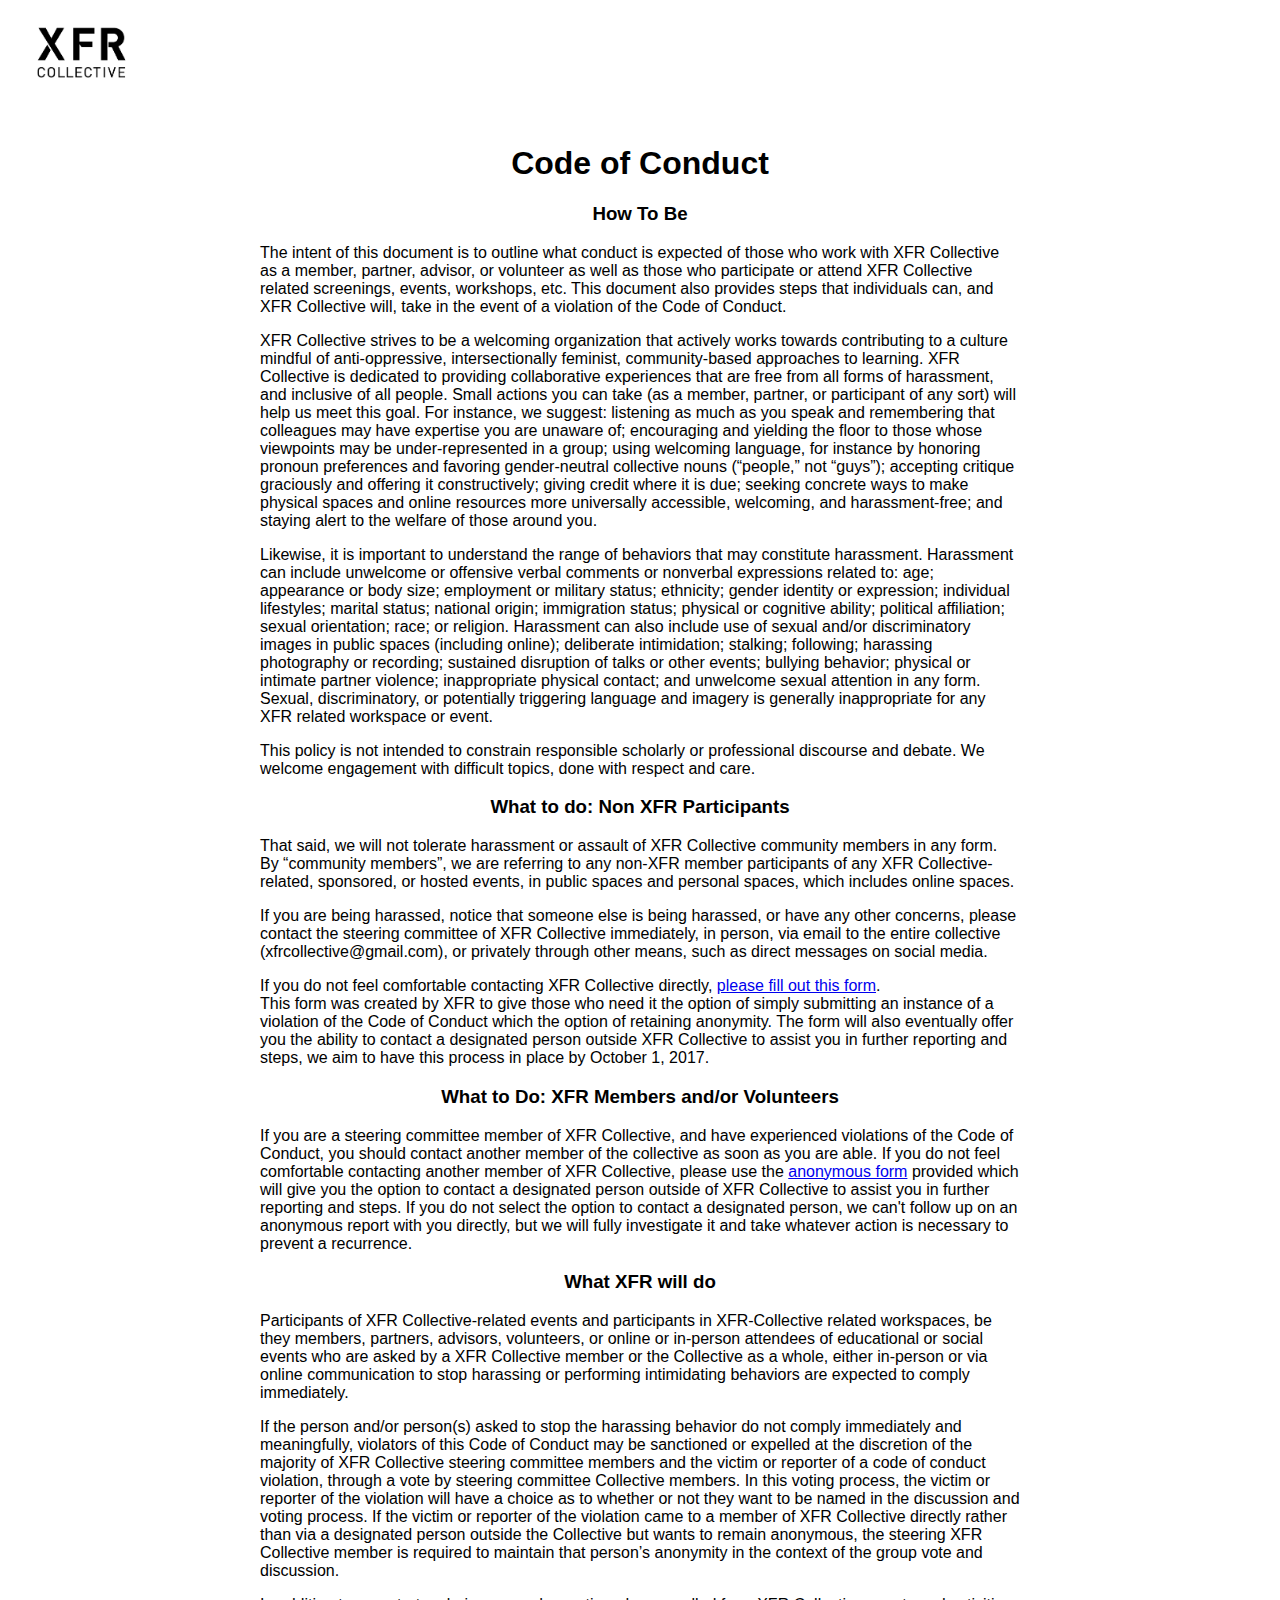
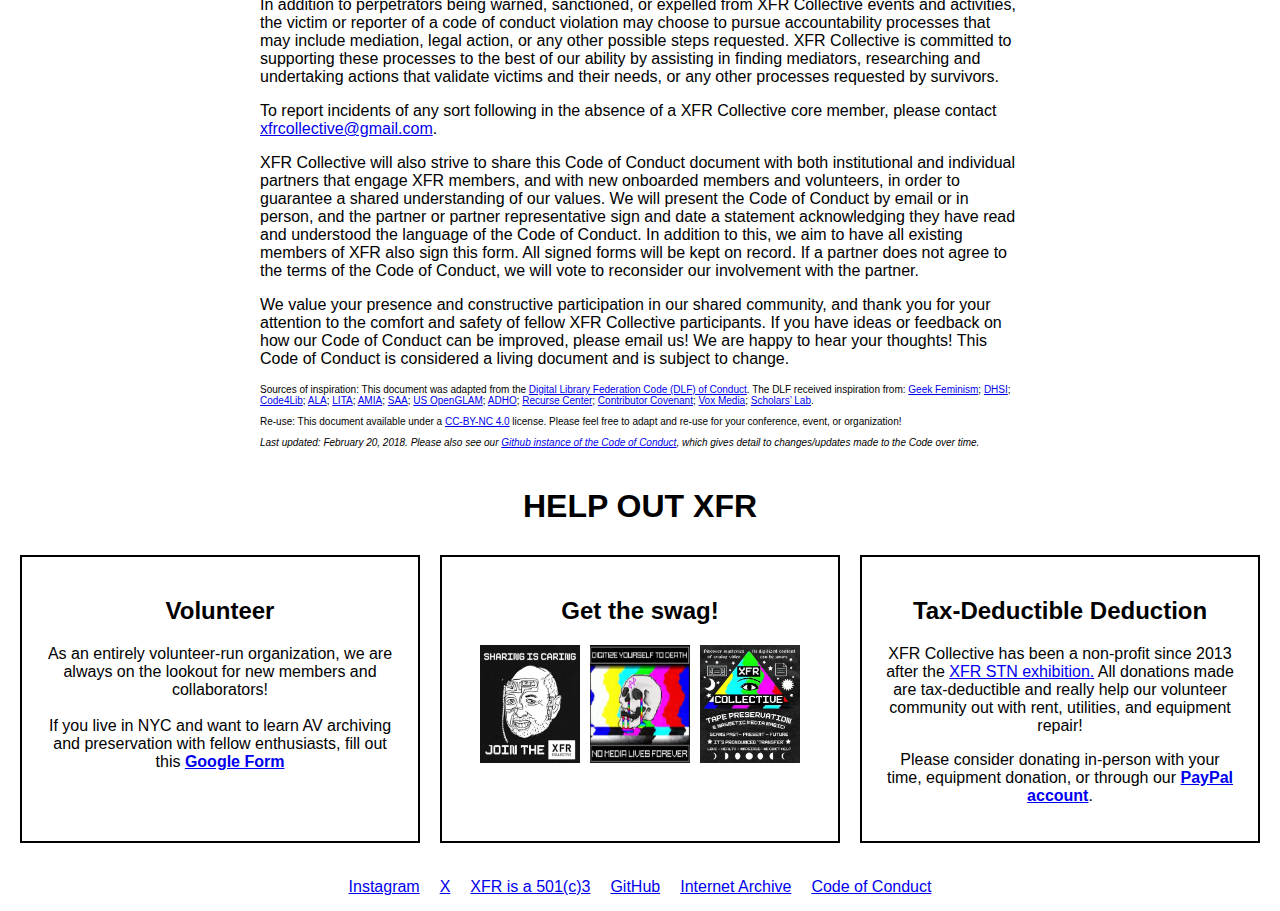
<file: conductcode.html>
<!DOCTYPE html>
<html lang="en">
<head>
  <meta charset="UTF-8">
  <meta name="viewport" content="width=device-width, initial-scale=1.0">
  <title>XFR</title>
  <link rel="icon" type="image/x-icon" href="images/bunny.ico">
  <link rel="stylesheet" href="style.css">
</head>

<body>
  <!-- NAV -->
  <nav>
    <img 
        id="logo" 
        alt="XFR Collective logo"
        src="images/XFR_RGB_LOGO.jpg">      
  </nav>

  <!-- MAIN CONTENT -->
  <main>
    <!-- CODE OF CONDUCT -->
    <div id="code-of-conduct">
      <h1>Code of Conduct</h1>
      <div id="conduct-text">
        
          <p><p><center><h3>How To Be</h3></center></p></p>
        
            <p>The intent of this document is to outline what conduct is expected of those who work with XFR Collective as a member, partner, advisor, or volunteer as well as those who participate or attend XFR Collective related screenings, events, workshops, etc. This document also provides steps that individuals can, and XFR Collective will, take in the event of a violation of the Code of Conduct.</p>
        
        <p>XFR Collective strives to be a welcoming organization that actively works towards contributing to a culture mindful of anti-oppressive, intersectionally feminist, community-based approaches to learning. XFR Collective is dedicated to providing collaborative experiences that are free from all forms of harassment, and inclusive of all people. Small actions you can take (as a member, partner, or participant of any sort) will help us meet this goal. For instance, we suggest: listening as much as you speak and remembering that colleagues may have expertise you are unaware of; encouraging and yielding the floor to those whose viewpoints may be under-represented in a group; using welcoming language, for instance by honoring pronoun preferences and favoring gender-neutral collective nouns (“people,” not “guys”); accepting critique graciously and offering it constructively; giving credit where it is due; seeking concrete ways to make physical spaces and online resources more universally accessible, welcoming, and harassment-free; and staying alert to the welfare of those around you.</p>
        
        <p>Likewise, it is important to understand the range of behaviors that may constitute harassment. Harassment can include unwelcome or offensive verbal comments or nonverbal expressions related to: age; appearance or body size; employment or military status; ethnicity; gender identity or expression; individual lifestyles; marital status; national origin; immigration status; physical or cognitive ability; political affiliation; sexual orientation; race; or religion. Harassment can also include use of sexual and/or discriminatory images in public spaces (including online); deliberate intimidation; stalking; following; harassing photography or recording; sustained disruption of talks or other events; bullying behavior; physical or intimate partner violence; inappropriate physical contact; and unwelcome sexual attention in any form. Sexual, discriminatory, or potentially triggering language and imagery is generally inappropriate for any XFR related workspace or event.</p>
        
        <p>This policy is not intended to constrain responsible scholarly or professional discourse and debate. We welcome engagement with difficult topics, done with respect and care.</p>
        
        <p><p><p><center><h3>What to do: Non XFR Participants</center></h3></p></p></p>
        
        <p>That said, we will not tolerate harassment or assault of XFR Collective community members in any form. By “community members”, we are referring to any non-XFR member participants of any XFR Collective-related, sponsored, or hosted events, in public spaces and personal spaces, which includes online spaces.</p>
        
        <p>If you are being harassed, notice that someone else is being harassed, or have any other concerns, please contact the steering committee of XFR Collective immediately, in person, via email to the entire collective (xfrcollective@gmail.com), or privately through other means, such as direct messages on social media.</p>
        
        <p>If you do not feel comfortable contacting XFR Collective directly, <a href="https://goo.gl/forms/w063hoMN5kr4WtEC2" target="_blank">please fill out this form</a>.
<br>This form was created by XFR to give those who need it the option of simply submitting an instance of a violation of the Code of Conduct which the option of retaining anonymity. The form will also eventually offer you the ability to contact a designated person outside XFR Collective to assist you in further reporting and steps, we aim to have this process in place by October 1, 2017.</br></p>
        
        <p><p><p><center></p><h3>What to Do: XFR Members and/or Volunteers</h3></center></p></p></p>
        <p>If you are a steering committee member of XFR Collective, and have experienced violations of the Code of Conduct, you should contact another member of the collective as soon as you are able. If you do not feel comfortable contacting another member of XFR Collective, please use the <a href="https://docs.google.com/forms/d/e/1FAIpQLScUQFxQY41PsDp6XByw6g2ALoHK72MoJGu-k1bxXmsNbLg7rw/viewform" target="_blank">anonymous form</a> provided which will give you the option to contact a designated person outside of XFR Collective to assist you in further reporting and steps. If you do not select the option to contact a designated person, we can't follow up on an anonymous report with you directly, but we will fully investigate it and take whatever action is necessary to prevent a recurrence.</p>

        <p><p><p><center><h3>What XFR will do</h3></center></p></p></p>

        <p>Participants of XFR Collective-related events and participants in XFR-Collective related workspaces, be they members, partners, advisors, volunteers, or online or in-person attendees of educational or social events who are asked by a XFR Collective member or the Collective as a whole, either in-person or via online communication to stop harassing or performing intimidating behaviors are expected to comply immediately.</p>

        <p>If the person and/or person(s) asked to stop the harassing behavior do not comply immediately and meaningfully, violators of this Code of Conduct may be sanctioned or expelled at the discretion of the majority of XFR Collective steering committee members and the victim or reporter of a code of conduct violation, through a vote by steering committee Collective members. In this voting process, the victim or reporter of the violation will have a choice as to whether or not they want to be named in the discussion and voting process. If the victim or reporter of the violation came to a member of XFR Collective directly rather than via a designated person outside the Collective but wants to remain anonymous, the steering XFR Collective member is required to maintain that person’s anonymity in the context of the group vote and discussion.</p>

        <p>In addition to perpetrators being warned, sanctioned, or expelled from XFR Collective events and activities, the victim or reporter of a code of conduct violation may choose to pursue accountability processes that may include mediation, legal action, or any other possible steps requested. XFR Collective is committed to supporting these processes to the best of our ability by assisting in finding mediators, researching and undertaking actions that validate victims and their needs, or any other processes requested by survivors.</p>

        <p>To report incidents of any sort following in the absence of a XFR Collective core member, please contact <a href="mailto:xfrcollective@gmail.com" target="_blank">xfrcollective@gmail.com</a>.</p>

        <p>XFR Collective will also strive to share this Code of Conduct document with both institutional and individual partners that engage XFR members, and with new onboarded members and volunteers, in order to guarantee a shared understanding of our values. We will present the Code of Conduct by email or in person, and the partner or partner representative sign and date a statement acknowledging they have read and understood the language of the Code of Conduct. In addition to this, we aim to have all existing members of XFR also sign this form. All signed forms will be kept on record. If a partner does not agree to the terms of the Code of Conduct, we will vote to reconsider our involvement with the partner.</p>

        <p>We value your presence and constructive participation in our shared community, and thank you for your attention to the comfort and safety of fellow XFR Collective participants. If you have ideas or feedback on how our Code of Conduct can be improved, please email us! We are happy to hear your thoughts! This Code of Conduct is considered a living document and is subject to change.</p>

        <span style="font-size: x-small !important;">
        <p><p><p>Sources of inspiration: This document was adapted from the <a href="https://www.diglib.org/about/code-of-conduct/" target="_blank">Digital Library Federation Code (DLF) of Conduct</a>. The DLF received inspiration from: <a href="http://geekfeminism.wikia.com/wiki/Conference_anti-harassment" target="_blank">Geek Feminism</a>; <a href="http://www.dhsi.org/events.php" target="_blank">DHSI</a>; <a href="http://2016.code4lib.org/conduct.html" target="_blank">Code4Lib</a>; <a href="http://2016.alaannual.org/statement-appropriate-conduct" target="_blank">ALA</a>; <a href="http://forum.lita.org/about/statement-of-appropriate-conduct/" target="_blank">LITA</a>; <a href="http://www.amiaconference.net/amia-code-of-conduct/" target="_blank">AMIA</a>; <a href="http://www2.archivists.org/statements/saa-code-of-conduct#.Vykgrj8XQ69" target="_blank">SAA</a>; <a href="https://meta.wikimedia.org/wiki/US_OpenGLAM_Launch/Friendly_space_policy" target="_blank">US OpenGLAM</a>; <a href="http://adho.org/administration/conference-coordinating-program-committee/adho-conference-code-conduct" target="_blank">ADHO</a>; <a href="https://www.recurse.com/manual" target="_blank">Recurse Center</a>; <a href="http://contributor-covenant.org/version/1/4/" target="_blank">Contributor Covenant</a>; <a href="http://code-of-conduct.voxmedia.com/" target="_blank">Vox Media</a>; <a href="http://scholarslab.org/about/charter/" target="_blank">Scholars’ Lab</a>.

        <p>Re-use: This document available under a <a href="https://creativecommons.org/licenses/by-nc/4.0/" target="_blank">CC-BY-NC 4.0</a> license. Please feel free to adapt and re-use for your conference, event, or organization!</p>
        
        <p><i>Last updated: February 20, 2018. Please also see our <a href="https://github.com/XFRCollective/Administrative/blob/master/CodeofConduct.md" target="_blank">Github instance of the Code of Conduct</a>, which gives detail to changes/updates made to the Code over time.</i></p></span>
        </p></p></p>
      </div>
    </div>

    <!-- DONATE -->
    <container id="donate-box">
        <h1>HELP OUT XFR</h1>

        <div class="donate-container">
            <div class="box"> 
                <h2>Volunteer</h2> 
                    <p>As an entirely volunteer-run organization, we are always on the lookout for new members and collaborators! 
                    <br><br>
                    If you live in NYC and want to learn AV archiving and preservation with fellow enthusiasts, fill out this <a href="https://docs.google.com/forms/d/1O8QB_-9sPZSRcapnkDqLo_BKAXNR3A0D1DEj00YtCwg/edit" target="_blank"><b>Google Form</b></a></p>
            </div>


            <div class="box"> 
                <h2>Get the swag!</h2> 
                <div class="swag-images">
                    <a href="https://www.bonfire.com/org/xfr-collective-inc-472650562/" target="_blank">
                        <img 
                            class="swag-img"
                            alt="Digitize yourself to death 1"
                            src="/images/xfr-swag-01.png">
                        <img 
                            class="swag-img"
                            alt="Digitize yourself to death 2"
                            src="/images/xfr-swag-02.png">
                        <img 
                            class="swag-img"
                            alt="Digitize yourself to death 3"
                            src="/images/xfr-swag-03.png">
                    </a>
                </div>
            </div>


            <div class="box"> 
                <h2>Tax-Deductible Deduction</h2>
                <p>XFR Collective has been a non-profit since 2013 after the <a href="https://rhizome.org/editorial/2013/jul/17/opening-tomorrow-xfr-stn-media-conservation/" target="_blank">XFR STN exhibition.</a> All donations made are tax-deductible and really help our volunteer community out with rent, utilities, and equipment repair!</p>

                <p>Please consider donating in-person with your time, equipment donation, or through our <a href="https://www.paypal.com/donate/?hosted_button_id=Z9UUVT3ZKLQXA" target="_blank"><b>PayPal account</b></a>.</p>

            </div>

        </div>

    </container>
  </main>

  <!-- FOOTER -->
  <footer>
    <ul>
        <li><a alt href="https://www.instagram.com/xfrcollective/" target="_blank">Instagram</a></li>
        <li><a alt href="https://x.com/XFR_collective" target="_blank">X</a></li>
        <!-- <li><a alt href="https://www.facebook.com/XFRCollective/" target="_blank">FaceBook</a></li> -->
        <li><a alt href="https://app.candid.org/profile/9718846/xfr-collective-inc-47-2650562" target="_blank">XFR is a 501(c)3</a></li>
        <li><a alt href="https://github.com/XFRCollective" target="_blank">GitHub</a></li>
        <li><a alt href="https://archive.org/details/xfrcollective" target="_blank">Internet Archive</a></li>
        <li><a alt href="https://xfrcollective.org/conductcode" target="_blank">Code of Conduct</a></li></li>
    </ul>
    

</footer>


</body>
</html>
</file>
<file: style.css>
/* --- BODY & FLEX LAYOUT --- */
html, body {
  height: 100%;
  margin: 0;
}

body {
  display: flex;
  flex-direction: column;
  min-height: 100vh;
  font-family: sans-serif;
}

main {
  flex: 1; 
  padding: 20px;
}

/* --- NAV --- */
#logo {
  width: 10%;
  height: auto;
  margin-right:auto;
}

/* Mobile logo */
@media (max-width: 600px) {
  #logo {
    width: 40%;
    display: block;
    margin: 0 auto;
  }
}

nav {
  position: sticky;
  top: 0;
  display: flex;
  align-items: center;
  background-color: #fff;
  padding: 10px 20px;
  z-index: 100;
}

nav ul {
  list-style: none;
  display: flex;
  gap: 20px;
  margin-left: auto;
  padding: 0;
}

/* --- DONATE BOXES --- */
.donate-container {
  display: flex;
  flex-wrap: wrap;
  justify-content: center;
  gap: 20px;
}

#donate-box {
  width: 100%;
  max-width: 1000px;
  margin: 0 auto;
  text-align: center;
}

#donate-box h1 {
  margin-bottom: 30px;
}

.box {
  flex: 1 1 250px; 
  padding: 20px;
  border: 2px solid black;
  box-sizing: border-box;
}

/* Stack boxes on small screens */
@media (max-width: 780px) {
  .donate-container {
    flex-direction: column;
    align-items: center;
  }
}

/* --- MISSION --- */
#mission-box {
  width: 100%;
  max-width: 800px;
  margin: 0 auto 40px;
  text-align: center;
}

#mission-text {
  padding: 0 20px;
  font-size: x-large;
}

/* --- CODE OF CONDUCT -- */
#code-of-conduct {
  width: 100%;
  max-width: 800px;
  margin: 0 auto 40px;
  text-align: center;
}

#conduct-text {
  padding: 0 20px;
  font-size: medium;
  text-align: left;
}

/* --- SWAG IMAGES --- */
.swag-images a {
  display: flex;
  justify-content: center;
  gap: 10px;
  flex-wrap: wrap;
}

.swag-img {
  width: 100px;
  height: auto;
}

/* --- FOOTER --- */
footer {
  width: 100%;
  padding: 15px 0;
}

footer ul {
  list-style: none;
  display: flex;
  flex-wrap: wrap;
  justify-content: center;
  align-items: center;
  gap: 20px;
  margin: 0;
  padding: 0;
}

footer li {
  flex: 1 1 45%; 
  text-align: center;
}

@media (min-width: 600px) {
  footer li {
    flex: unset;
    width: auto;
  }
}
</file>
